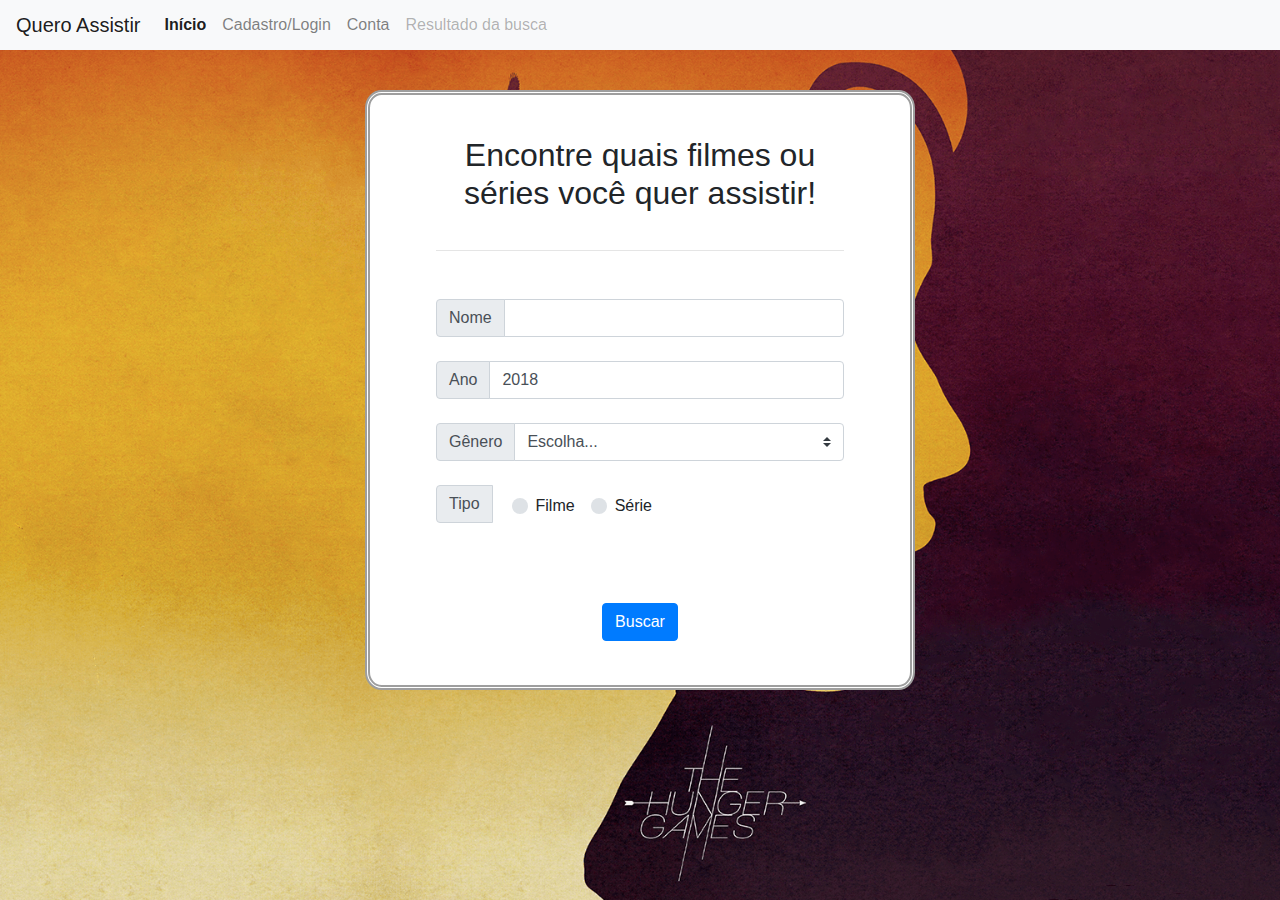
<file: index.html>
<!DOCTYPE html>
<html>

<head>
  <meta charset="utf-8" />
  <title>Quero Assistir | Início</title>
  <!-- CSS Bootstrap -->
  <link rel="stylesheet" href="bootstrap/css/bootstrap.min.css">
  <link rel="stylesheet" href="bootstrap/css/bootstrap-grid.min.css">
  <link rel="stylesheet" href="bootstrap/css/bootstrap-reboot.min.css">
  <!-- Folha de estilo -->
  <link rel="stylesheet" type="text/css" href="css/style.css">
  <!-- Arquivos JavaScript -->
  <script type="text/javascript" src="js/jquery-3.3.1.min.js"></script>
  <script type="text/javascript" src="js/collection.js"></script>
  <script type="text/javascript" src="js/engine.js"></script>
  <script type="text/javascript" src="js/main.js"></script>
  <!-- Framework Bootstrap -->
  <script src="bootstrap/js/bootstrap.bundle.min.js"></script>
  <script src="bootstrap/js/bootstrap.min.js"></script>
</head>

<body>
  <header>
    <nav class="navbar navbar-expand-lg navbar-light bg-light">
      <a class="navbar-brand" href="index.html">Quero Assistir</a>
      <button class="navbar-toggler" type="button" data-toggle="collapse" data-target="#navbarNav" aria-controls="navbarNav" aria-expanded="false" aria-label="Toggle navigation">
        <span class="navbar-toggler-icon"></span>
      </button>
      <div class="collapse navbar-collapse" id="navbarNav">
        <ul class="navbar-nav">
          <li class="nav-item active">
            <a class="nav-link font-weight-bold" href="index.html">Início</a>
          </li>
          <li class="nav-item">
            <a class="nav-link" href="html/logcad.html">Cadastro/Login</a>
          </li>
          <li class="nav-item">
            <a class="nav-link" href="html/conta.html">Conta</a>
          </li>
          <li class="nav-item">
            <a class="nav-link disabled" href="html/resultado.html">Resultado da busca</a>
          </li>
        </ul>
      </div>
    </nav>
  </header>

  <article class="box container">
    <section class="campos">
      <form>

        <div class="descricao row">
          <h2>Encontre quais filmes ou séries você quer assistir!</h2>
        </div>
        <hr>

        <div class="input-group mb-4 mt-5">
          <div class="input-group-prepend">
            <span class="input-group-text" id="inputGroup-sizing-sm">Nome</span>
          </div>
          <input type="text" class="form-control" aria-label="Sizing example input" aria-describedby="inputGroup-sizing-sm">
        </div>

        <div class="input-group mb-4">
          <div class="input-group-prepend">
            <span class="input-group-text" id="inputGroup-sizing-sm">Ano</span>
          </div>
          <input class="form-control" type="number" min="1888" max="2018" value="2018" id="example-number-input">
        </div>

        <div class="input-group mb-4">
          <div class="input-group-prepend">
            <label class="input-group-text" for="inputGroupSelect01">Gênero</label>
          </div>
          <select class="custom-select" id="inputGroupSelect01">
            <option disabled selected>Escolha...</option>
            <option value="acao">Ação</option>
            <option value="animacao">Animação</option>
            <option value="comedia">Comédia</option>
            <option value="drama">Drama</option>
            <option value="suspense">Suspense</option>
            <option value="romance">Romance</option>
            <option value="terror">Terror</option>
            <option value="criminal">Criminal</option>
          </select>
        </div>

        <div class="input-group">
          <div class="input-group-prepend">
            <span class="input-group-text" id="inputGroup-sizing-sm">Tipo</span>
          </div>
          <div class="custom-control custom-radio custom-control-inline filme-check">
            <input type="radio" id="customRadioInline1" name="customRadioInline1" class="custom-control-input">
            <label class="custom-control-label" for="customRadioInline1">Filme</label>
          </div>
          <div class="custom-control custom-radio custom-control-inline filme-check">
            <input type="radio" id="customRadioInline2" name="customRadioInline1" class="custom-control-input">
            <label class="custom-control-label" for="customRadioInline2">Série</label>
          </div>
        </div>
        <!-- Botão submit -->
        <button type="submit" type="button" class="btn btn-primary bt-buscar">Buscar</button>
      </form>
    </section>
  </article>
</body>

</html>
</file>
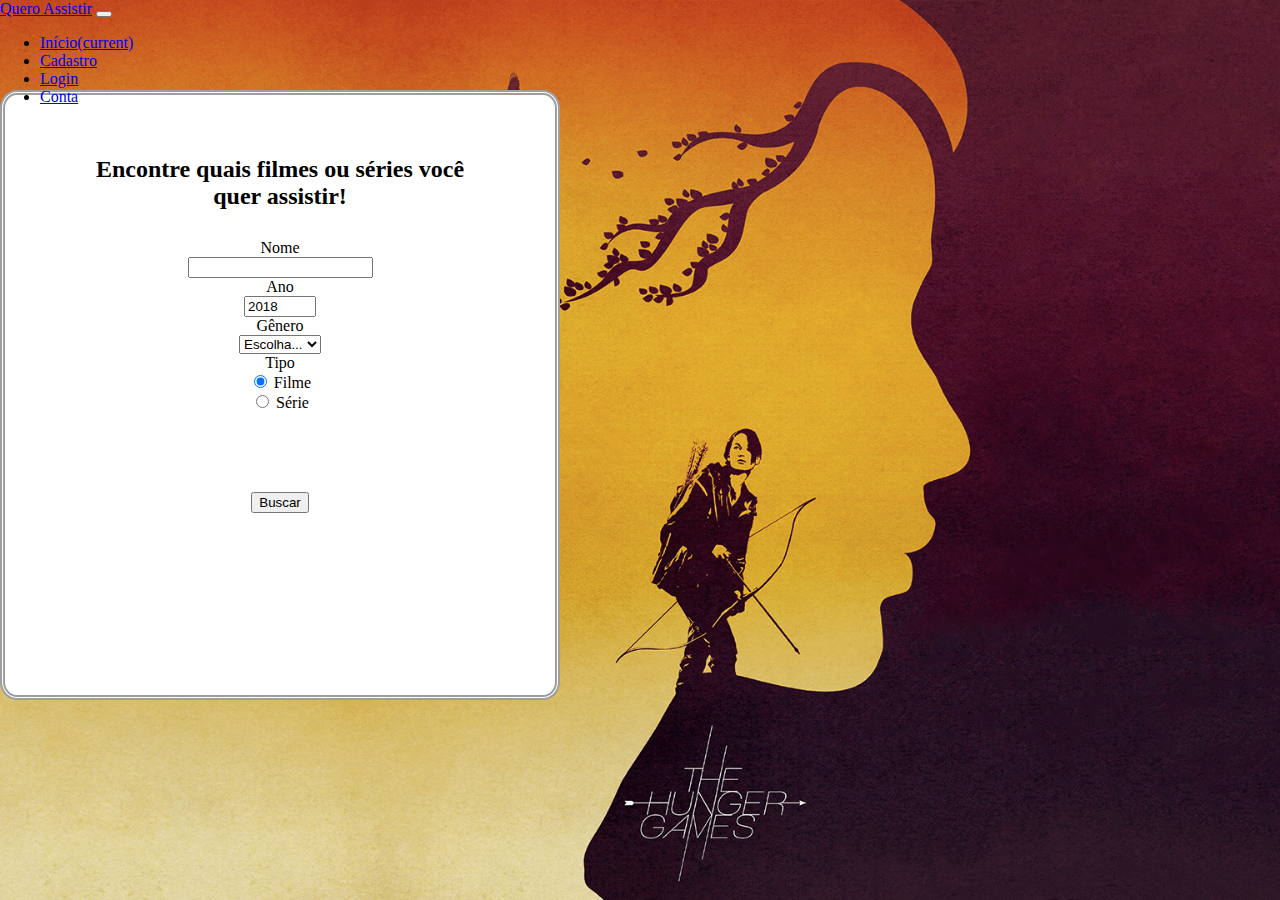
<file: html/index.html>
<!DOCTYPE html>
<html>

<head>
  <title>What to Watch</title>
  <link rel="stylesheet" href="https://stackpath.bootstrapcdn.com/bootstrap/4.1.3/css/bootstrap.min.css" integrity="sha384-MCw98/SFnGE8fJT3GXwEOngsV7Zt27NXFoaoApmYm81iuXoPkFOJwJ8ERdknLPMO" crossorigin="anonymous">
  <link rel="stylesheet" type="text/css" href="../css/style.css">
  <script type="text/javascript" src="../js/jquery-3.3.1.min.js"></script>
  <script type="text/javascript" src="../js/collection.js"></script>
  <script type="text/javascript" src="../js/engine.js"></script>
  <script type="text/javascript" src="../js/main.js"></script>

  <script src="https://code.jquery.com/jquery-3.3.1.slim.min.js" integrity="sha384-q8i/X+965DzO0rT7abK41JStQIAqVgRVzpbzo5smXKp4YfRvH+8abtTE1Pi6jizo" crossorigin="anonymous"></script>
  <script src="https://cdnjs.cloudflare.com/ajax/libs/popper.js/1.14.3/umd/popper.min.js" integrity="sha384-ZMP7rVo3mIykV+2+9J3UJ46jBk0WLaUAdn689aCwoqbBJiSnjAK/l8WvCWPIPm49" crossorigin="anonymous"></script>
  <script src="https://stackpath.bootstrapcdn.com/bootstrap/4.1.3/js/bootstrap.min.js" integrity="sha384-ChfqqxuZUCnJSK3+MXmPNIyE6ZbWh2IMqE241rYiqJxyMiZ6OW/JmZQ5stwEULTy" crossorigin="anonymous"></script>
</head>

<body>
  <header>
    <nav class="navbar navbar-expand-lg navbar-light bg-light">
      <a class="navbar-brand" href="#">Quero Assistir</a>
      <button class="navbar-toggler" type="button" data-toggle="collapse" data-target="#navbarNav" aria-controls="navbarNav" aria-expanded="false" aria-label="Toggle navigation">
        <span class="navbar-toggler-icon"></span>
      </button>
      <div class="collapse navbar-collapse" id="navbarNav">
        <ul class="navbar-nav">
          <li class="nav-item active">
            <a class="nav-link" href="index.html">Início<span class="sr-only">(current)</span></a>
          </li>
          <li class="nav-item">
            <a class="nav-link" href="logcad.html">Cadastro</a>
          </li>
          <li class="nav-item">
            <a class="nav-link" href="#">Login</a>
          </li>
          <li class="nav-item">
            <a class="nav-link" href="#">Conta</a>
          </li>
        </ul>
      </div>
    </nav>
  </header>

  <article class="box container">
    <section class="campos">
      <form>

        <div class="descricao row">
          <h2>Encontre quais filmes ou séries você quer assistir!</h1>
        </div>

        <div class="input-group input-group mb-3 div-campo">
          <div class="input-group-prepend">
            <span class="input-group-text" id="inputGroup-sizing-sm">Nome</span>
          </div>
          <input type="text" class="form-control" aria-label="Sizing example input" aria-describedby="inputGroup-sizing-sm">
        </div>

        <div class="input-group mb-3">
          <div class="input-group-prepend">
            <span class="input-group-text" id="inputGroup-sizing-sm">Ano</span>
          </div>
          <input class="form-control" type="number" min="1888" max="2018" value="2018" id="example-number-input">
        </div>

        <div class="input-group mb-3">
          <div class="input-group-prepend">
            <label class="input-group-text" for="inputGroupSelect01">Gênero</label>
          </div>
          <select class="custom-select" id="inputGroupSelect01">
            <option disabled selected>Escolha...</option>
            <option value="acao">Ação</option>
            <option value="animacao">Animação</option>
            <option value="comedia">Comédia</option>
            <option value="drama">Drama</option>
            <option value="suspense">Suspense</option>
            <option value="romance">Romance</option>
            <option value="terror">Terror</option>
            <option value="criminal">Criminal</option>
          </select>
        </div>

        <div class="input-group mb-3">
          <div class="input-group-prepend">
            <span class="input-group-text" id="inputGroup-sizing-sm">Tipo</span>
          </div>
          <div class="form-check filme-check">
            <label class="form-check-label">
              <input class="form-check-input" type="radio" name="rdbt" id="rdbt-filme" value="filme" checked> Filme
            </label>
          </div>
          <div class="form-check serie-check">
            <label class="form-check-label">
              <input class="form-check-input" type="radio" name="rdbt" id="rdbt-serie" value="serie"> Série
            </label>
          </div>
        </div>

        <button type="submit" type="button" class="btn btn-primary bt-buscar">Buscar</button>
      </form>
    </section>
  </article>
</body>

</html>
</file>
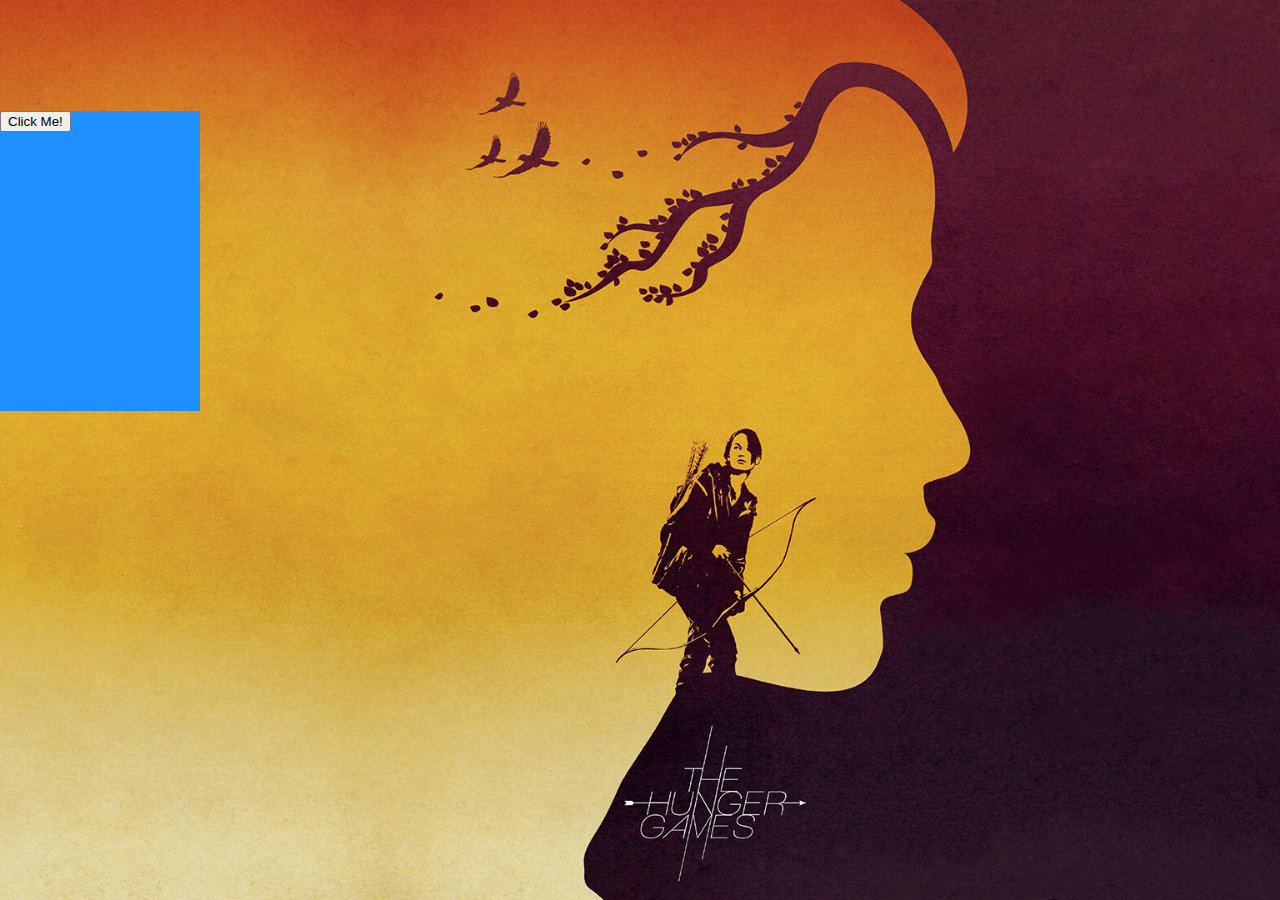
<file: html/buscar.html>
<!DOCTYPE html>
<html>

<head>
  <title>What to Watch</title>
  <link rel="stylesheet" type="text/css" href="../css/style.css">
  <script type="text/javascript" src="../js/jquery-3.3.1.min.js"></script>
  <script type="text/javascript" src="../js/collection.js"></script>
  <script type="text/javascript" src="../js/engine.js"></script>
  <script type="text/javascript" src="../js/main.js"></script>
</head>

<body>
  <div class="wrapper">
    <header>
      <div class="logo">

      </div>
    </header>
    <section>
      <article class="articles" id="article1">
        <h1 id="nameFilm"></h1>
      </article>
    </section>
  </div>
  <footer></footer>
</body>

</html>
</file>
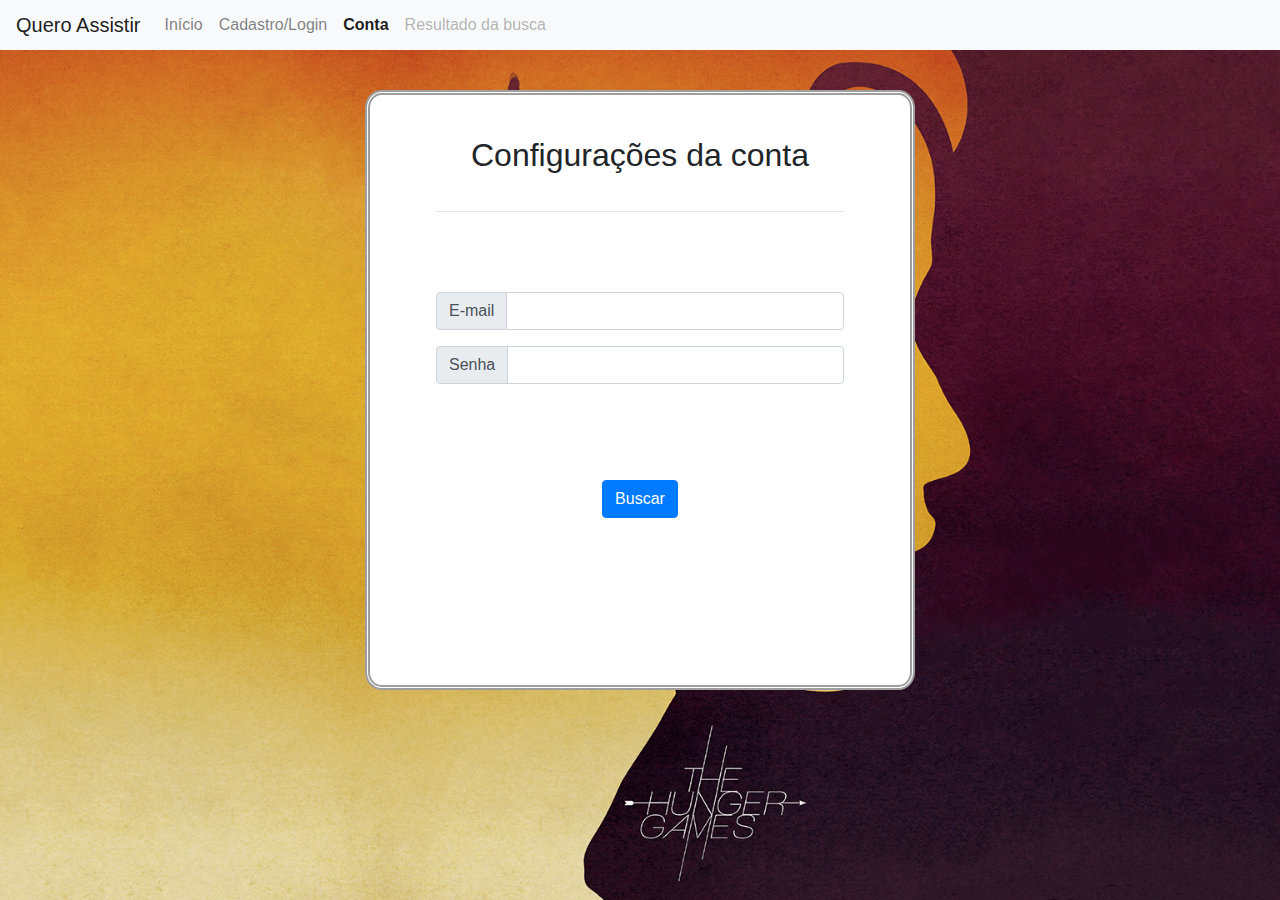
<file: html/conta.html>
<!DOCTYPE html>
<html>

<head>
  <meta charset="utf-8" />
  <title>Quero Assistir | Conta</title>
 <!-- CSS Bootstrap -->
 <link rel="stylesheet" href="../bootstrap/css/bootstrap.min.css">
 <link rel="stylesheet" href="../bootstrap/css/bootstrap-grid.min.css">
 <link rel="stylesheet" href="../bootstrap/css/bootstrap-reboot.min.css">
 <!-- Folha de estilo -->
 <link rel="stylesheet" type="text/css" href="../css/style.css">
 <!-- Arquivos JavaScript -->
 <script type="text/javascript" src="../js/jquery-3.3.1.min.js"></script>
 <script type="text/javascript" src="../js/collection.js"></script>
 <script type="text/javascript" src="../js/engine.js"></script>
 <script type="text/javascript" src="../js/main.js"></script>
 <!-- Framework Bootstrap -->
 <script src="../bootstrap/js/bootstrap.bundle.min.js"></script>
 <script src="../bootstrap/js/bootstrap.min.js"></script>
</head>

<body>
  <header>
    <nav class="navbar navbar-expand-lg navbar-light bg-light">
      <a class="navbar-brand" href="../index.html">Quero Assistir</a>
      <button class="navbar-toggler" type="button" data-toggle="collapse" data-target="#navbarNav" aria-controls="navbarNav" aria-expanded="false" aria-label="Toggle navigation">
        <span class="navbar-toggler-icon"></span>
      </button>
      <div class="collapse navbar-collapse" id="navbarNav">
        <ul class="navbar-nav">
          <li class="nav-item">
            <a class="nav-link" href="../index.html">Início<span class="sr-only">(current)</span></a>
          </li>
          <li class="nav-item">
            <a class="nav-link" href="logcad.html">Cadastro/Login</a>
          </li>
          <li class="nav-item active">
            <a class="nav-link font-weight-bold" href="conta.html">Conta</a>
          </li>
          <li class="nav-item">
            <a class="nav-link disabled" href="resultado.html">Resultado da busca</a>
          </li>
        </ul>
      </div>
    </nav>
  </header>

  <article class="box container">
    <section class="campos">
      <form>
        <div class="descricao row">
          <h2 class="mx-auto">Configurações da conta</h2>
        </div>
        <hr>
        <!-- Campo e-mail -->
        <div id="div-email-cad" class="input-group input-group mb-3">
          <div class="input-group-prepend">
            <span class="input-group-text" id="inputGroup-sizing-sm">E-mail</span>
          </div>
          <input type="email" class="form-control" aria-label="Sizing example input" aria-describedby="inputGroup-sizing-sm">
        </div>
        <!-- Campo senha -->
        <div class="input-group input-group mb-3 ">
          <div class="input-group-prepend">
            <span class="input-group-text" id="inputGroup-sizing-sm">Senha</span>
          </div>
          <input type="password" class="form-control" aria-label="Sizing example input" aria-describedby="inputGroup-sizing-sm">
        </div>
        <!-- Botão submit -->
        <button type="submit" type="button" class="btn btn-primary bt-buscar">Buscar</button>
      </form>
    </section>
  </article>
</body>

</html>
</file>
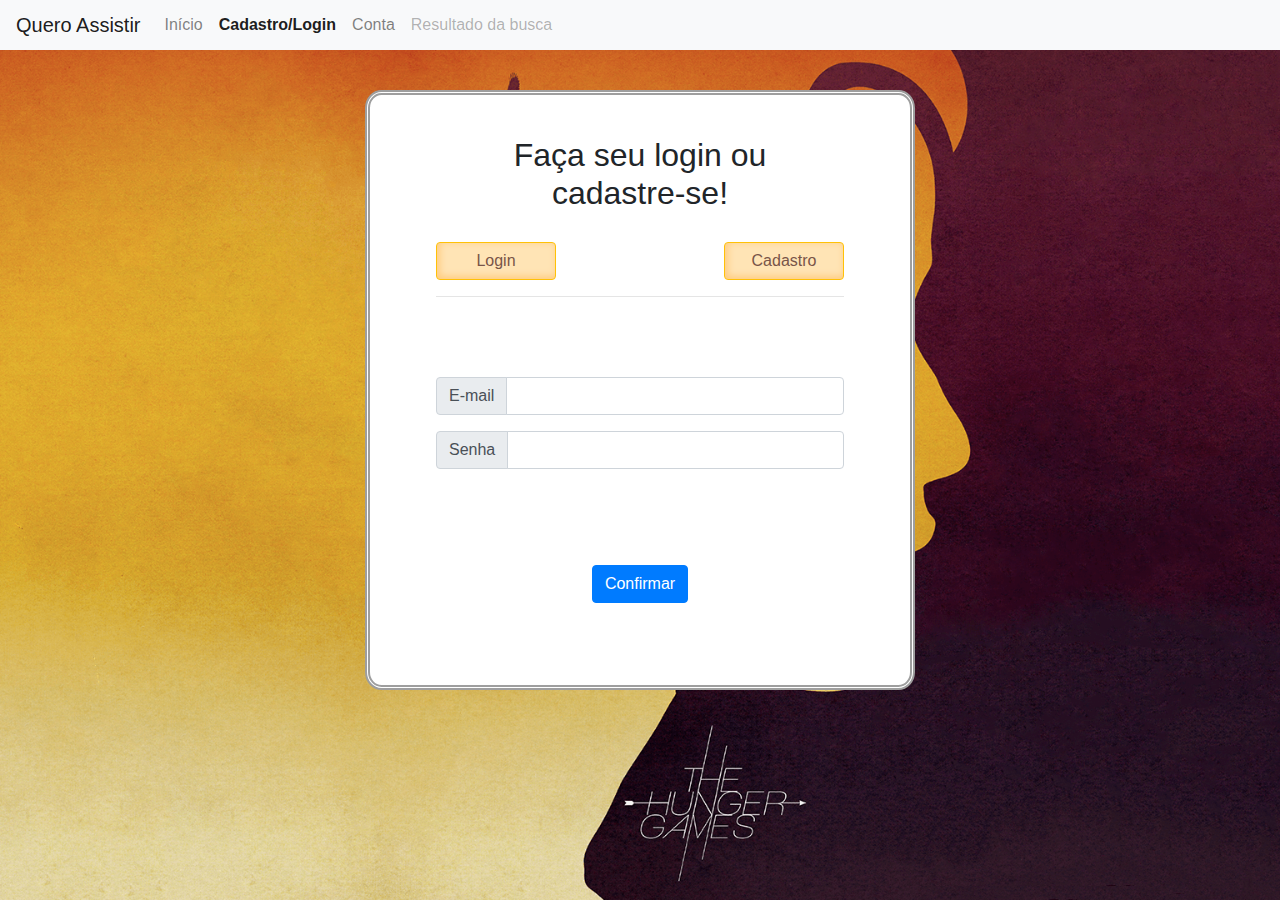
<file: html/logcad.html>
<!DOCTYPE html>
<html>

<head>
  <meta charset="utf-8" />
  <title>Quero Assistir | Login e Cadastro</title>
  <!-- CSS Bootstrap -->
  <link rel="stylesheet" href="../bootstrap/css/bootstrap.min.css">
  <link rel="stylesheet" href="../bootstrap/css/bootstrap-grid.min.css">
  <link rel="stylesheet" href="../bootstrap/css/bootstrap-reboot.min.css">
  <!-- Folha de estilo -->
  <link rel="stylesheet" type="text/css" href="../css/style.css">
  <!-- Arquivos JavaScript -->
  <script type="text/javascript" src="../js/jquery-3.3.1.min.js"></script>
  <script type="text/javascript" src="../js/collection.js"></script>
  <script type="text/javascript" src="../js/engine.js"></script>
  <script type="text/javascript" src="../js/main.js"></script>
  <!-- Framework Bootstrap -->
  <script src="../bootstrap/js/bootstrap.bundle.min.js"></script>
  <script src="../bootstrap/js/bootstrap.min.js"></script>
</head>

<body>
  <header>
    <nav class="navbar navbar-expand-lg navbar-light bg-light">
      <a class="navbar-brand" href="../index.html">Quero Assistir</a>
      <button class="navbar-toggler" type="button" data-toggle="collapse" data-target="#navbarNav" aria-controls="navbarNav" aria-expanded="false" aria-label="Toggle navigation">
        <span class="navbar-toggler-icon"></span>
      </button>
      <div class="collapse navbar-collapse" id="navbarNav">
        <ul class="navbar-nav">
          <li class="nav-item">
            <a class="nav-link" href="../index.html">Início<span class="sr-only">(current)</span></a>
          </li>
          <li class="nav-item active">
            <a class="nav-link font-weight-bold" href="logcad.html">Cadastro/Login</a>
          </li>
          <li class="nav-item">
            <a class="nav-link" href="conta.html">Conta</a>
          </li>
          <li class="nav-item">
            <a class="nav-link disabled" href="resultado.html">Resultado da busca</a>
          </li>
        </ul>
      </div>
    </nav>
  </header>

  <article class="box container">
    <section class="campos">

      <!-- Descrição -->
      <div class="descricao">
        <h2 class="mx-auto" id="logcad-desc">Faça seu login ou cadastre-se!</h2>
      </div>
      <div class="row mt-4">
        <!-- Botão login -->
        <div class="col-6">
          <button type="button" class="btn btn-warning cad-log-bt" id="log-bt">Login</button>
        </div>
        <!-- Botão cadastro -->
        <div class="col-6">
          <button type="button" class="btn btn-warning cad-log-bt" id="cad-bt">Cadastro</button>
        </div>
      </div>
      <hr>
      <form id="logcad-form">
        <!-- Campo e-mail -->
        <div id="div-email-cad" class="input-group input-group mb-3">
          <div class="input-group-prepend">
            <span class="input-group-text" id="inputGroup-sizing-sm">E-mail</span>
          </div>
          <input type="email" class="form-control" aria-label="Sizing example input" aria-describedby="inputGroup-sizing-sm">
        </div>
        <!-- Campo senha -->
        <div class="input-group input-group mb-3 ">
          <div class="input-group-prepend">
            <span class="input-group-text" id="inputGroup-sizing-sm">Senha</span>
          </div>
          <input type="password" class="form-control" aria-label="Sizing example input" aria-describedby="inputGroup-sizing-sm">
        </div>
        <!-- Botão submit -->
        <button type="submit" type="button" class="btn btn-primary bt-buscar">Confirmar</button>
      </form>
    </section>
  </article>
</body>

</html>
</file>
<file: css/style.css>
/* Tags */
html { 
  /* position: relative; */
  height: 100%;
  background: url(../images/thg.png) no-repeat center center fixed; 
  -webkit-background-size: cover;
  -moz-background-size: cover;
  -o-background-size: cover;
  background-size: cover;
}

body {
  /* background: url(../images/thg.png);
  background-size: cover; */
  height: 100%;
  margin: 0;
  background-color: transparent;
}

header {
  /* background-color: #59eb90; */
  width: 100%;
  height: 90px;
}

nav {
  height: 50px;
}

/* Ids */
#div-email-cad {
  margin-top: 80px;
}

#cad-bt {
  float: right;
}

#log-bt {
  float: left;
}

/* Classes */
.wrapper {
  width: 100%;
  height: 900px;
  margin: auto;
}

.logo {
  height: 100%;
  width: 50%;
  float: left;
}

.logo-icone {
  /* margin: 41px; */
  position: relative;
  top: 39%;
  left: 5%;
}

.cad-log-bt {
  width: 120px;
  color: #795548;
  background-color: moccasin;
  box-shadow: inset 2px -2px 7px 1px #FFCC80;
}

.cad-log-bt:active {
  background-color: moccasin;
  box-shadow: inset 2px -2px 7px 1px #FFCC80;
}

.entrar-bt {
  position: relative;
  top: 37%;
  float: right;
  right: 5%;
  margin-right: 5px;
}

.cadastro-bt {
  /* margin: 40px; */
  position: relative;
  top: 37%;
  float: right;
  right: 5%;
}

.box {
  background-color: white;
  border-radius: 3%;
  width: 550px;
  height: 500px;
  border: thick double #9E9E9E;
}

.descricao {
  width: 90%;
  margin: auto;
  position: relative;
  text-align: center;
}

.campos {
  width: 80%;
  margin: auto;
  position: relative;
  top: 20px;
  text-align: center;
}

.rotulo {
  float: left;
  margin-bottom: 5px;
}

.campo-texto {
  width: 100%;
}

.div-ano {
  float: left;
  width: 50%;
}

.campo-ano {
  width: 90%;
  float: left;
}

.div-genero {
  float: right;
  width: 50%;
}

.campo-genero {
  width: 100%;
  height: 21px;
}

.submit-bt {
  float: right;
  margin-top: 55px;
}

.filme-check {
  top: 9px;
  left: 20px;
}

.serie-check {
  top: 9px;
  left: 35px;
}

.articles {
  width: 200px;
  height: 300px;
  background-color: dodgerblue;
}

.bt-buscar {
  margin-top: 30px;
}

.bt-confirma {
  
}

/* Media caso width >= 1200px */
@media (min-height: 700px) {
  .box {
    height: 600px;
  }
  .bt-buscar {
    margin-top: 80px;
  }
  .descricao {
    margin-bottom: 50px;
    top: 21px;
  }
}
</file>
